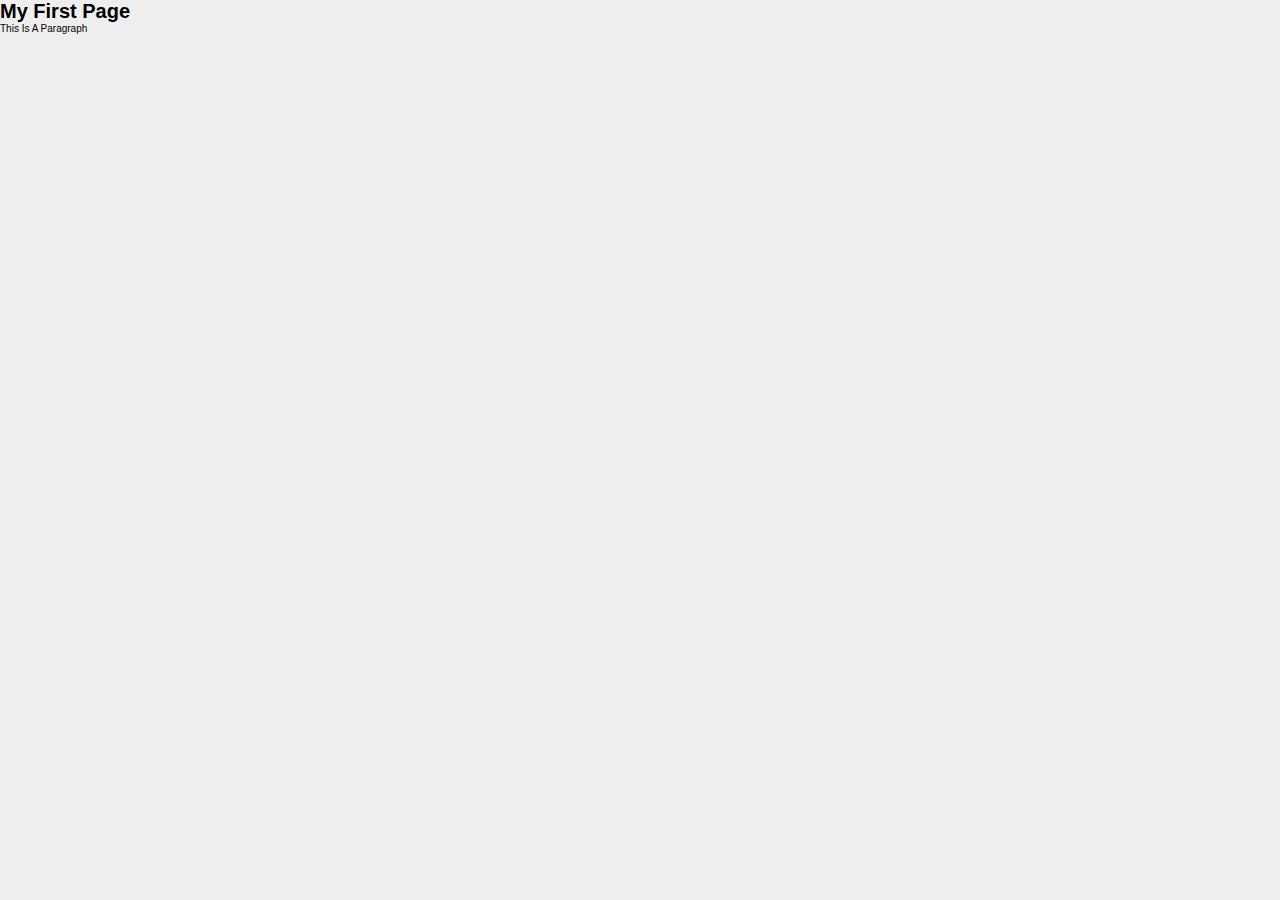
<file: css-tut.html>
<!DOCTYPE html>
<html lang="en">
<head>
    <meta charset="UTF-8">
    <meta name="viewport" content="width=device-width, initial-scale=1.0">
    <title>personalpage</title>
    <link rel="stylesheet" type="text/css"href="style.css">

</head>
<body>
    <div>
    <div class="div">
    <h1 class="head" id="set">my first page</h1>
    <p class="head">this is a paragraph</p>
    </div>
    
</body>
</html>
</file>
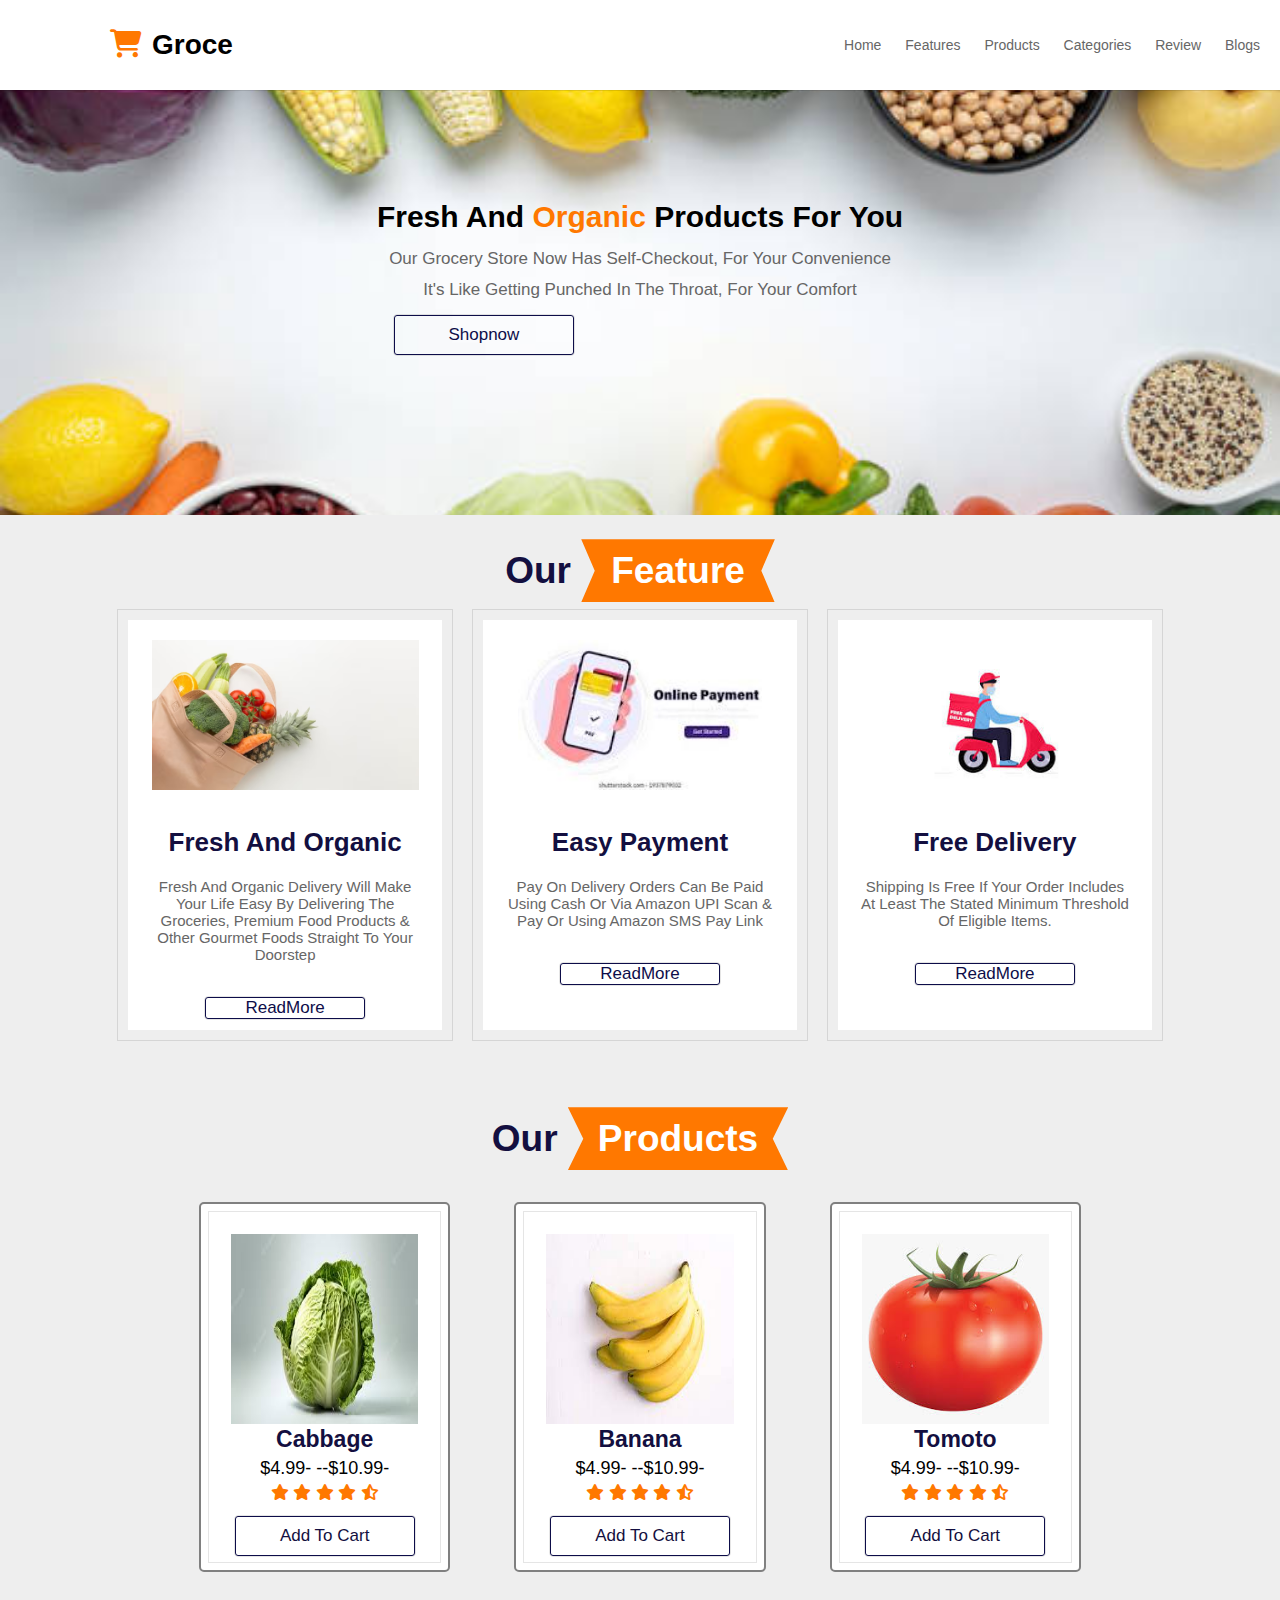
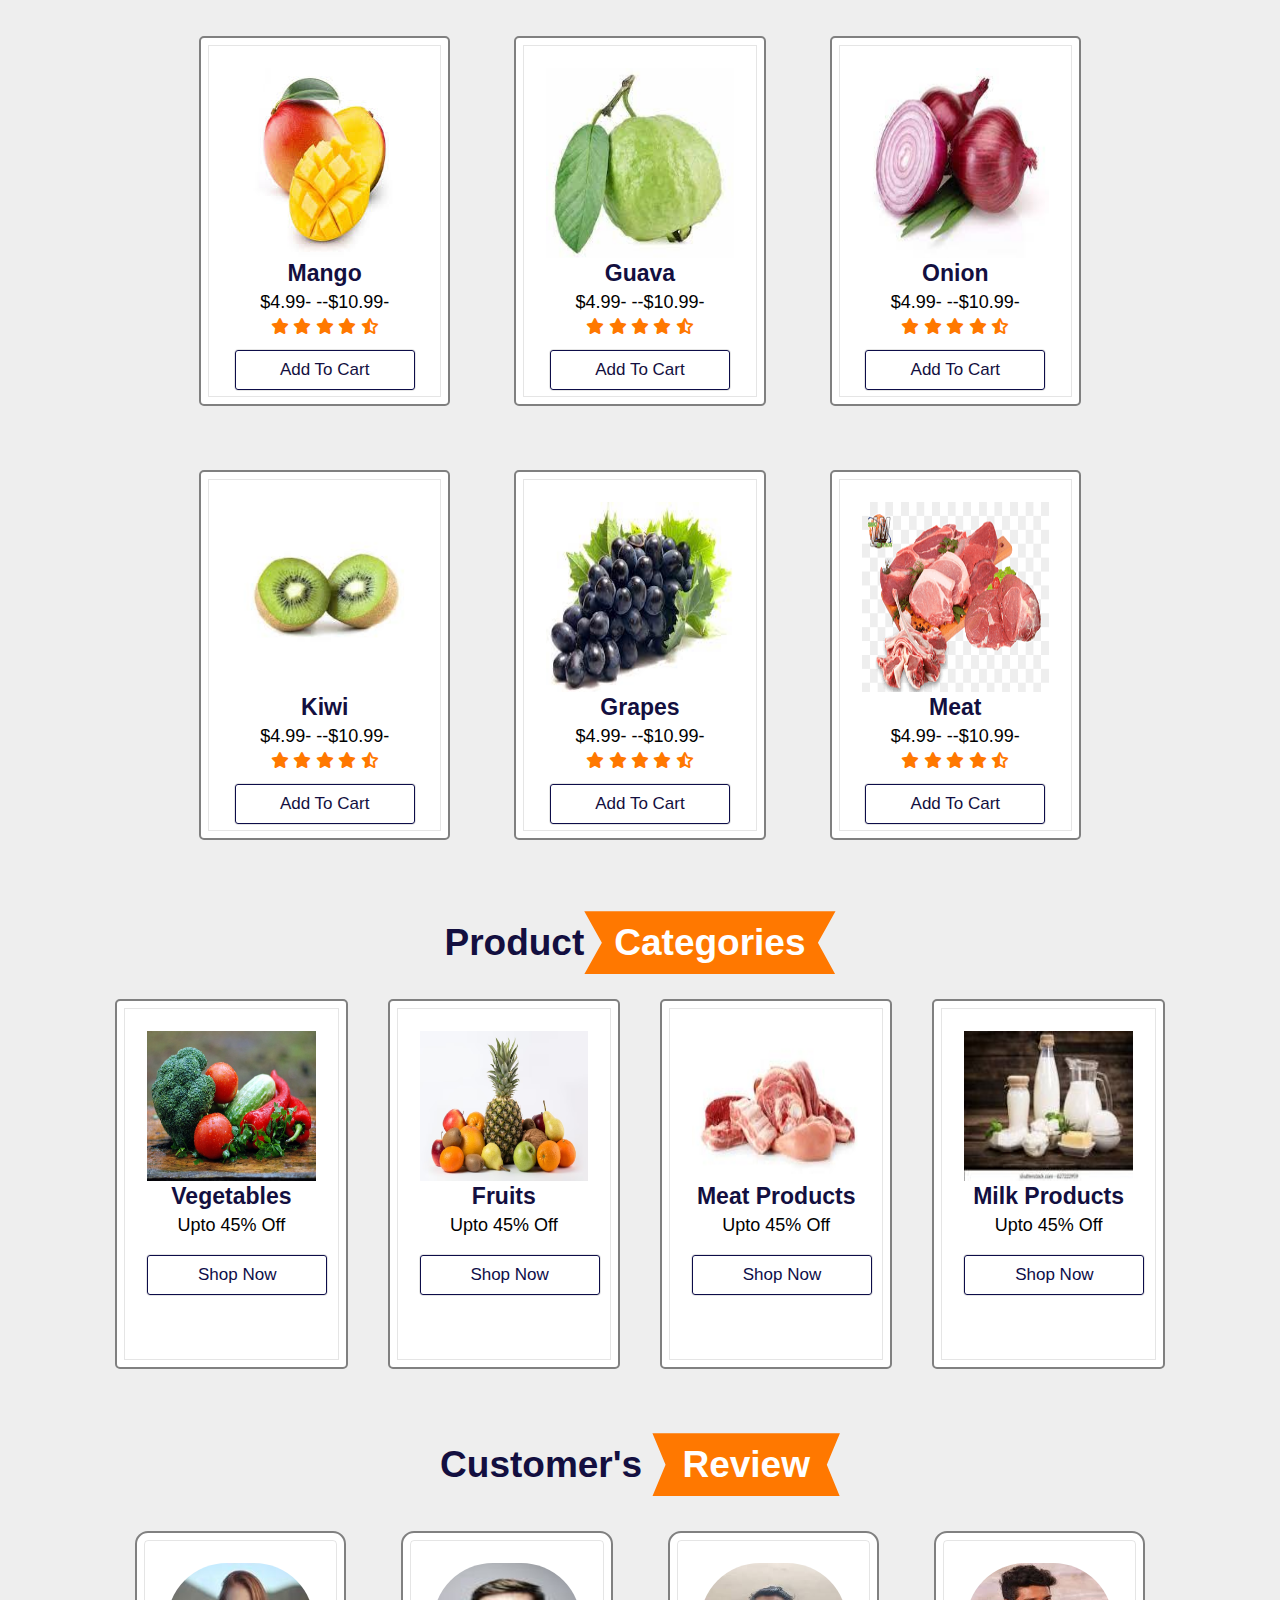
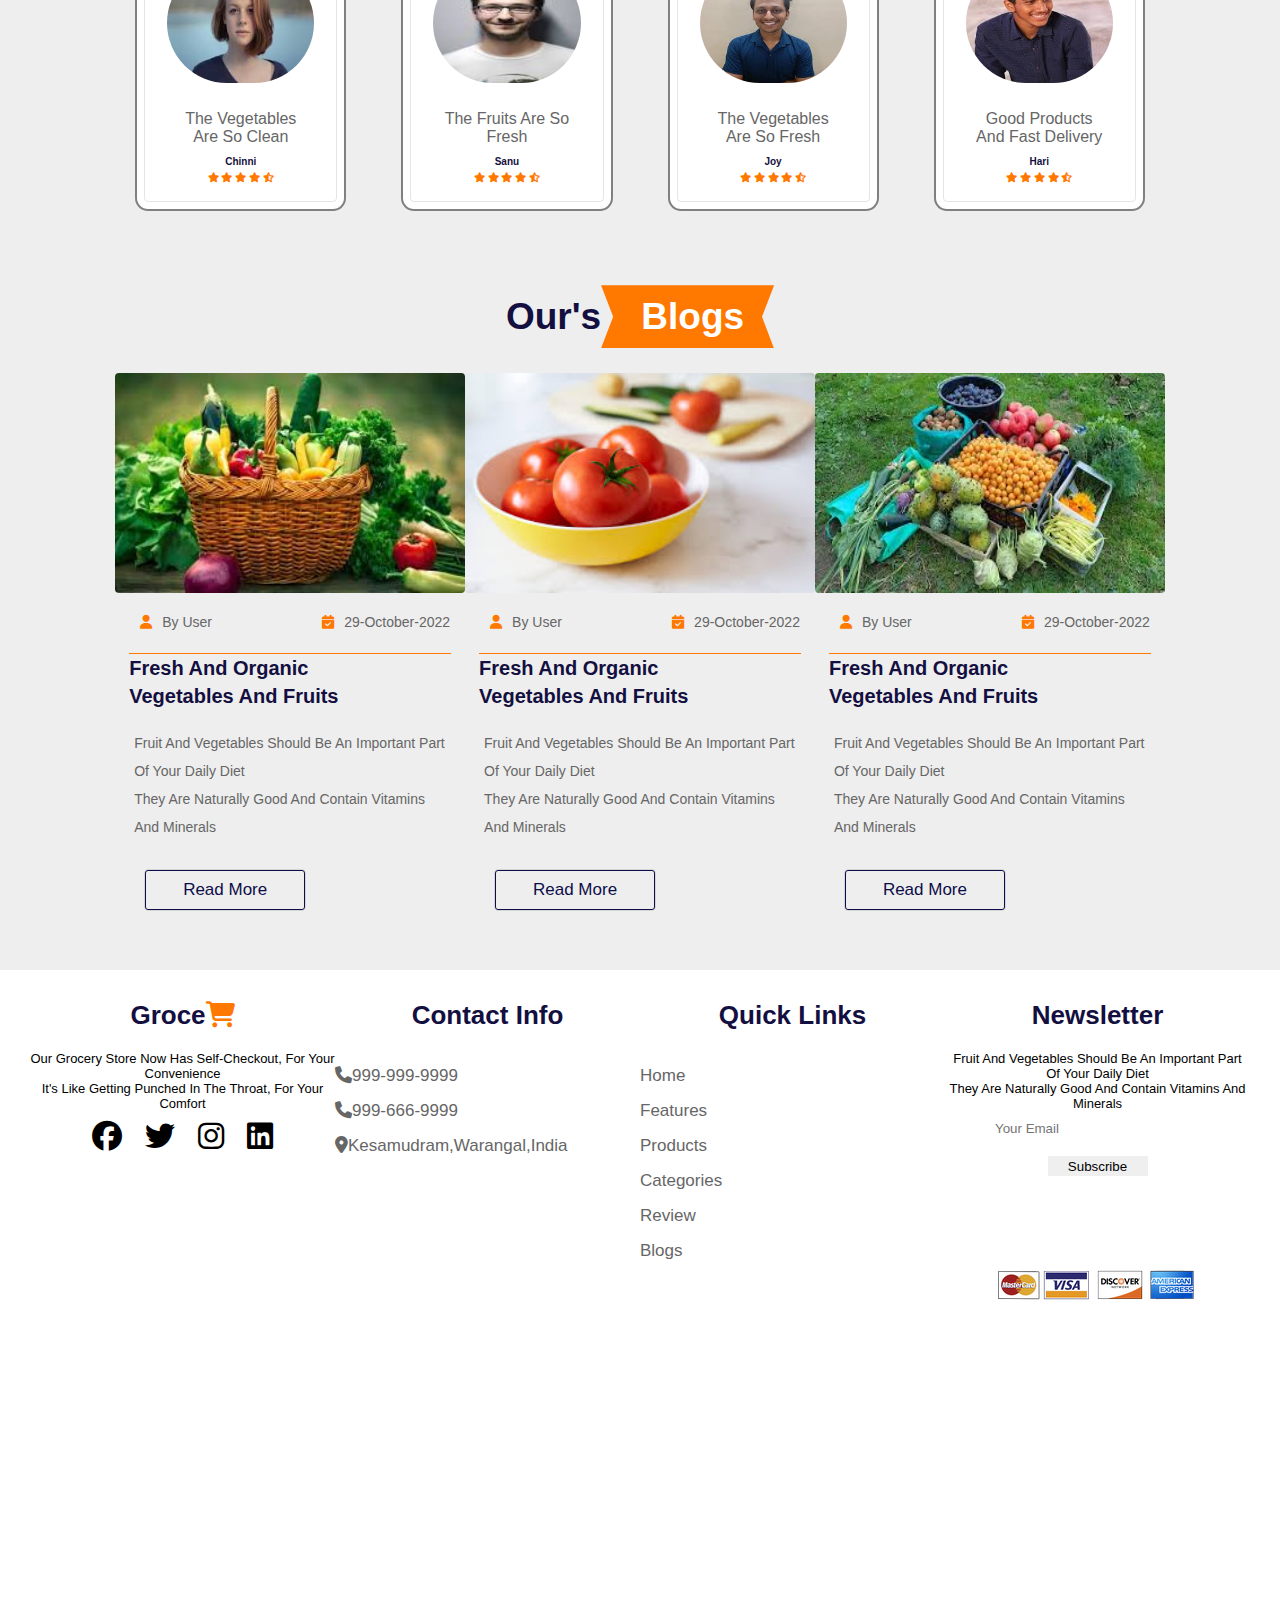
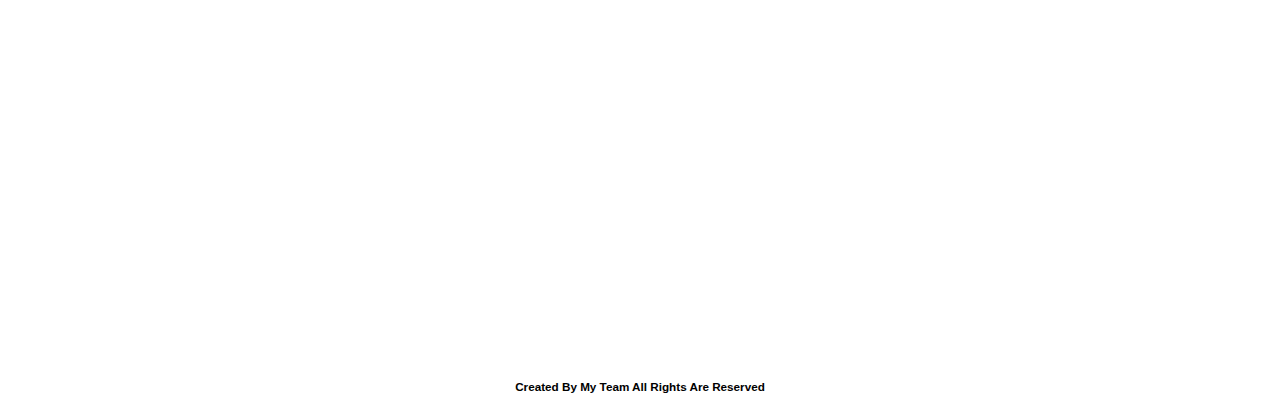
<file: growco.html>
<!DOCTYPE html>
<html lang="en">

<head>
    <meta charset="UTF-8">
    <meta name="viewport" content="width=device-width, initial-scale=1.0">
    <title>Grocerysite</title>
    <link rel="Stylesheet" href="https://cdnjs.cloudflare.com/ajax/libs/font-awesome/6.4.0/css/all.min.css">
    <link rel="stylesheet" href="./style.css">
</head>

<body>
    <header>
        <h1 class="logo"><i class="fa-solid fa-cart-shopping"></i>Groce</h1>
        <div class="navbar">
            <a href="#">Home</a>
            <a href="#">features</a>
            <a href="#">products</a>
            <a href="#">categories</a>
            <a href="#">Review</a>
            <a href="#">blogs</a>



        </div>
    </header>
    <section class="Home">
        <div class="content">
            <h1>Fresh And <span>Organic</span> Products for you</h1>
            <p>Our grocery store now has self-checkout, for your convenience<br> It's like getting punched in the
                throat,
                for your comfort</p>
            <button class="btn1">Shopnow</button>

        </div>
    </section>
    <section class="feature">
        <h1>Our <span>Feature</span>
        </h1>
        <div class="box-container">
            <div class="box">
                <img src="image/fruitsvegnewimage.avif" alt="pp">
                <h3>Fresh And Organic</h3>
                <p>Fresh and Organic Delivery will make your life easy by delivering the groceries, premium food
                    products & other gourmet foods straight to your doorstep </p>
                <button class="btnn">ReadMore</button>
            </div>
            <div class="box">
                <img src="image/onlinepayment.jpg" alt="pp">
                <h3>Easy payment</h3>
                <p>Pay on Delivery orders can be paid using cash or via Amazon UPI Scan & Pay or using Amazon SMS Pay
                    link </p>
                <button class="btnn">ReadMore</button>
            </div>
            <div class="box">
                <img src="image/delivery1.jpg" alt="pp">
                <h3>Free delivery</h3>
                <p>Shipping is free if your order includes at least the stated minimum threshold of eligible items. </p>
                <button class="btnn">ReadMore</button>
            </div>
        </div>


    </section>
    <section class="Products">
        <h1>Our <span>Products</span></h1>
        <div Class="Product-container">
            <div class="box">
                <img src="image/cabbage.jpg" alt="pp">
                <h3>cabbage</h3>
                <div class="Price">$4.99- --$10.99-</div>


                <div class="star">
                    <i class="fa-solid fa-star"></i>
                    <i class="fa-solid fa-star"></i>
                    <i class="fa-solid fa-star"></i>
                    <i class="fa-solid fa-star"></i>
                    <i class="fa-solid fa-star-half-stroke"></i>

                </div>
                <button class="btnn1"><a href="#">Add to cart</a></button>
            </div>
            <div class="box">
                <img src="image/banana.jpg" alt="pp">
                <h3>banana</h3>
                <div class="Price">$4.99- --$10.99-</div>


                <div class="star">
                    <i class="fa-solid fa-star"></i>
                    <i class="fa-solid fa-star"></i>
                    <i class="fa-solid fa-star"></i>
                    <i class="fa-solid fa-star"></i>
                    <i class="fa-solid fa-star-half-stroke"></i>

                </div>
                <button class="btnn1"><a href="#">Add to cart</a></button>
            </div>
            <div class="box">
                <img src="image/tomoto.jpg" alt="pp">
                <h3>tomoto</h3>
                <div class="Price">$4.99- --$10.99-</div>


                <div class="star">
                    <i class="fa-solid fa-star"></i>
                    <i class="fa-solid fa-star"></i>
                    <i class="fa-solid fa-star"></i>
                    <i class="fa-solid fa-star"></i>
                    <i class="fa-solid fa-star-half-stroke"></i>

                </div>
                <button class="btnn1"><a href="#">Add to cart</a></button>
            </div>
            <div class="box">
                <img src="image/mango.jpg" alt="pp">
                <h3>mango</h3>
                <div class="Price">$4.99- --$10.99-</div>


                <div class="star">
                    <i class="fa-solid fa-star"></i>
                    <i class="fa-solid fa-star"></i>
                    <i class="fa-solid fa-star"></i>
                    <i class="fa-solid fa-star"></i>
                    <i class="fa-solid fa-star-half-stroke"></i>

                </div>
                <button class="btnn1"><a href="#">Add to cart</a></button>
            </div>
            <div class="box">
                <img src="image/guava.jpg" alt="pp">
                <h3>guava</h3>
                <div class="Price">$4.99- --$10.99-</div>


                <div class="star">
                    <i class="fa-solid fa-star"></i>
                    <i class="fa-solid fa-star"></i>
                    <i class="fa-solid fa-star"></i>
                    <i class="fa-solid fa-star"></i>
                    <i class="fa-solid fa-star-half-stroke"></i>

                </div>
                <button class="btnn1"><a href="#">Add to cart</a></button>
            </div>
            <div class="box">
                <img src="image/onion.jpg" alt="pp">
                <h3>onion</h3>
                <div class="Price">$4.99- --$10.99-</div>


                <div class="star">
                    <i class="fa-solid fa-star"></i>
                    <i class="fa-solid fa-star"></i>
                    <i class="fa-solid fa-star"></i>
                    <i class="fa-solid fa-star"></i>
                    <i class="fa-solid fa-star-half-stroke"></i>
                </div>
                <button class="btnn1"><a href="#">Add to cart</a></button>
            </div>
            <div class="box">
                <img src="image/kiwi.jpg" alt="pp">
                <h3>kiwi</h3>
                <div class="Price">$4.99- --$10.99-</div>


                <div class="star">
                    <i class="fa-solid fa-star"></i>
                    <i class="fa-solid fa-star"></i>
                    <i class="fa-solid fa-star"></i>
                    <i class="fa-solid fa-star"></i>
                    <i class="fa-solid fa-star-half-stroke"></i>

                </div>
                <button class="btnn1"><a href="#">Add to cart</a></button>
            </div>
            <div class="box">
                <img src="image/grapes.jpg" alt="pp">
                <h3>grapes</h3>
                <div class="Price">$4.99- --$10.99-</div>


                <div class="star">
                    <i class="fa-solid fa-star"></i>
                    <i class="fa-solid fa-star"></i>
                    <i class="fa-solid fa-star"></i>
                    <i class="fa-solid fa-star"></i>
                    <i class="fa-solid fa-star-half-stroke"></i>

                </div>
                <button class="btnn1"><a href="#">Add to cart</a></button>
            </div>
            <div class="box">
                <img src="image/meat.png" alt="pp">
                <h3>meat</h3>
                <div class="Price">$4.99- --$10.99-</div>


                <div class="star">
                    <i class="fa-solid fa-star"></i>
                    <i class="fa-solid fa-star"></i>
                    <i class="fa-solid fa-star"></i>
                    <i class="fa-solid fa-star"></i>
                    <i class="fa-solid fa-star-half-stroke"></i>

                </div>
                <button class="btnn1"><a href="#">Add to cart</a></button>
            </div>





    </section>
    <section class="Category">
        <h1>Product<span>Categories</span></h1>
        <div class="Product-Category">
            <div class="box">
                <img src="image/kuragayalu.jpg" alt="ccc">
                <h3>Vegetables</h3>
                <div class="discount">Upto 45% off</div>
                <button class="btn">Shop Now</button>
            </div>
            <div class="box">
                <img src="image/colorful-fruits.avif" alt="ccc">
                <h3>Fruits</h3>
                <div class="discount">Upto 45% off</div>
                <button class="btn">Shop Now</button>
            </div>
            <div class="box">
                <img src="image/meatproducts.jpg" alt="ccc">
                <h3>Meat Products</h3>
                <div class="discount">Upto 45% off</div>
                <button class="btn">Shop Now</button>
            </div>
            <div class="box">
                <img src="image/milkproducts.jpg" alt="ccc">
                <h3>Milk Products</h3>
                <div class="discount">Upto 45% off</div>
                <button class="btn">Shop Now</button>
            </div>
        </div>
    </section>
    <section class="review">
        <h1>Customer's <span>review</span></h1>
        <div class="review-container">
            <div class="box">
                <img src="image/people1.jpg" alt="dd">
                <p>The vegetables are so clean</p>
                <h3>Chinni</h3>
                <div class="Star">
                    <i class="fa-solid fa-star"></i>
                    <i class="fa-solid fa-star"></i>
                    <i class="fa-solid fa-star"></i>
                    <i class="fa-solid fa-star"></i>
                    <i class="fa-solid fa-star-half-stroke"></i>


                </div>
            </div>
            <div class="box">
                <img src="image/people2.jpg" alt="dd">
                <p>The fruits are so fresh</p>
                <h3>sanu</h3>
                <div class="Star">
                    <i class="fa-solid fa-star"></i>
                    <i class="fa-solid fa-star"></i>
                    <i class="fa-solid fa-star"></i>
                    <i class="fa-solid fa-star"></i>
                    <i class="fa-solid fa-star-half-stroke"></i>


                </div>
            </div>
            <div class="box">
                <img src="image/people3.jpg" alt="dd">
                <p>The vegetables are so fresh</p>
                <h3>Joy</h3>
                <div class="Star">
                    <i class="fa-solid fa-star"></i>
                    <i class="fa-solid fa-star"></i>
                    <i class="fa-solid fa-star"></i>
                    <i class="fa-solid fa-star"></i>
                    <i class="fa-solid fa-star-half-stroke"></i>


                </div>
            </div>
            <div class="box">
                <img src="image/people4.jpg" alt="dd">
                <p>good products and fast delivery</p>
                <h3>Hari</h3>
                <div class="Star">
                    <i class="fa-solid fa-star"></i>
                    <i class="fa-solid fa-star"></i>
                    <i class="fa-solid fa-star"></i>
                    <i class="fa-solid fa-star"></i>
                    <i class="fa-solid fa-star-half-stroke"></i>


                </div>
            </div>
        </div>
    </section>
    <section class="blog">
        <h1>Our's<span> Blogs</span></h1>
        <div class="blog-container">
            <div class="box">
                <img src="image/blog1.jpg" alt="bb">
                <div class="icon">
                    <div><i class="fa-solid fa-user"></i>By user</div>
                    <div><i class="fa-solid fa-calendar-check"></i>29-october-2022</div>
                </div>
                <div>
                    <h3>Fresh And Organic<br>Vegetables And Fruits</h3>
                    <p>Fruit and vegetables should be an important part of your daily diet<br>They are naturally good
                        and
                        contain vitamins and minerals </p>
                    <button class="btn">Read More</button>
                </div>
            </div>
            <div class="box">
                <img src="image/blog2.jpg" alt="bb">
                <div class="icon">
                    <div><i class="fa-solid fa-user"></i>By user</div>
                    <div><i class="fa-solid fa-calendar-check"></i>29-october-2022</div>
                </div>
                <div>
                    <h3>Fresh And Organic<br>Vegetables And Fruits</h3>
                    <p>Fruit and vegetables should be an important part of your daily diet<br>They are naturally good
                        and
                        contain vitamins and minerals </p>
                    <button class="btn">Read More</button>
                </div>
            </div>
            <div class="box">
                <img src="image/blog3.jpg" alt="bb">
                <div class="icon">
                    <div><i class="fa-solid fa-user"></i>By user</div>
                    <div><i class="fa-solid fa-calendar-check"></i>29-october-2022</div>
                </div>
                <div>
                    <h3>Fresh And Organic<br>Vegetables And Fruits</h3>
                    <p>Fruit and vegetables should be an important part of your daily diet<br>They are naturally good
                        and
                        contain vitamins and minerals </p>
                    <button class="btn">Read More</button>
                </div>
            </div>
        </div>
    </section>
    <footer>
        <div class="footer-container">
            <div class="box">
                <h3>Groce<i class="fa-solid fa-cart-shopping"></i></h3>
                <p>Our grocery store now has self-checkout, for your convenience<br> It's like getting punched in the
                    throat,
                    for your comfort</p>
                <div class="icons">
                    <i class="fa-brands fa-facebook"></i>
                    <i class="fa-brands fa-twitter"></i>
                    <i class="fa-brands fa-instagram"></i>
                    <i class="fa-brands fa-linkedin"></i>

                </div>
            </div>
            <div class="box">
                <h3>contact Info</h3>
                <a href="#" class="link"><i class="fa-solid fa-phone"></i>999-999-9999</a>
                <a href="#" class="link"><i class="fa-solid fa-phone"></i>999-666-9999</a>
                <a href="#" class="link"><i class="fa-sharp fa-solid fa-location-dot"></i>Kesamudram,Warangal,India</a>

            </div>
            <div class="box">
                <h3>Quick Links</h3>
                <a href="#" class="link">Home</a>
                <a href="#" class="link">features</a>
                <a href="#" class="link">Products</a>
                <a href="#" class="link">Categories</a>
                <a href="#" class="link">Review</a>
                <a href="#" class="link">Blogs</a>
            </div>
            <div class="box">
                <h3>Newsletter</h3>
                <p>Fruit and vegetables should be an important part of your daily diet<br>They are naturally good
                    and
                    contain vitamins and minerals </p>
                <div class="new">
                    <input type="email" class="email" placeholder="Your Email">
                    <button class="btn">Subscribe</button>
                </div>
                <img src="image/paymentcards1.png" alt="dd">
            </div>
        </div>

        <div class="design">

            <h3>created by My team all rights are reserved</h3>


        </div>

    </footer>





</body>

</html>
</file>
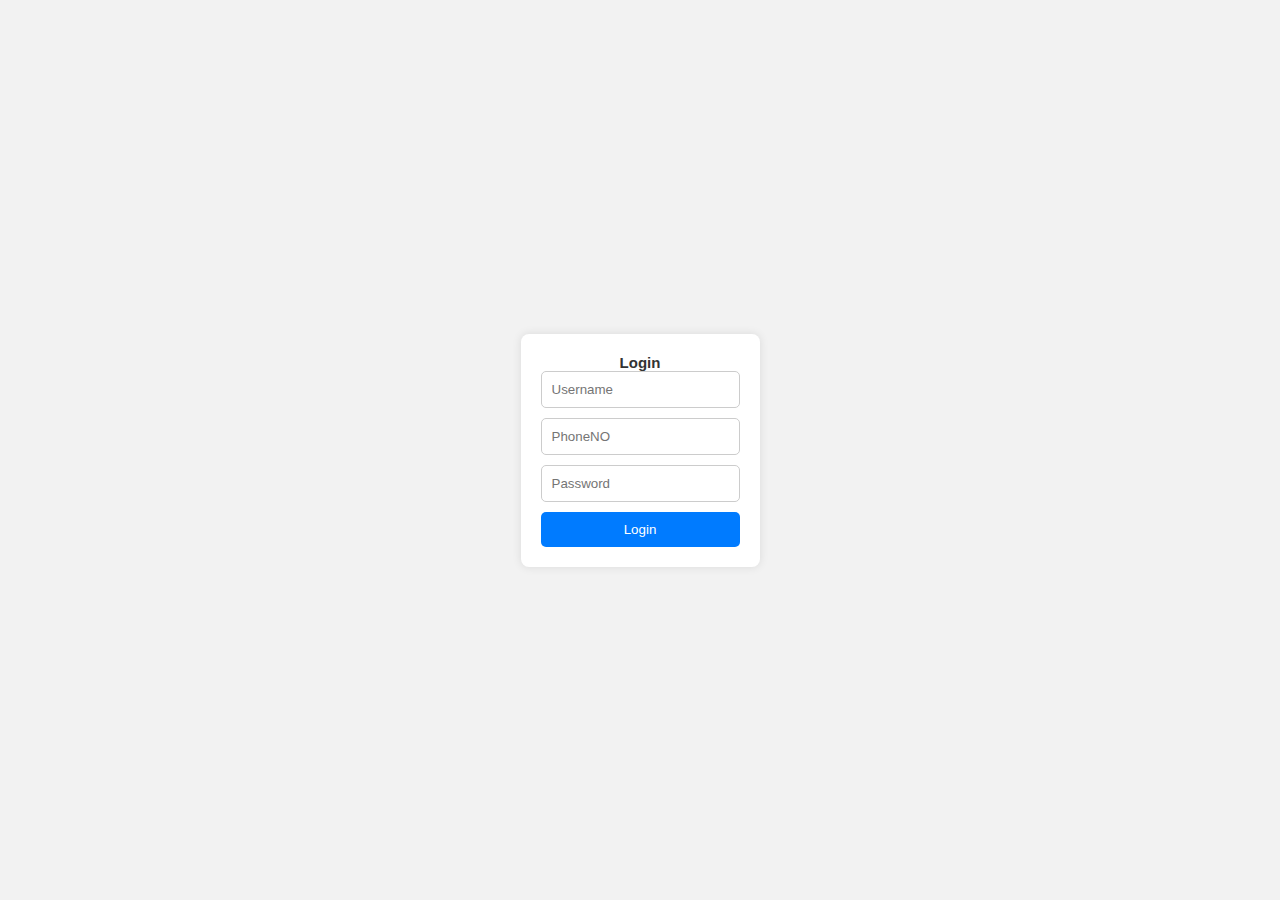
<file: login.html>
<!DOCTYPE html>
<html lang="en">

<head>
    <meta charset="UTF-8">
    <meta name="viewport" content="width=device-width, initial-scale=1.0">
    <title>Login</title>
    <link rel="stylesheet" href="style.css">
    <link rel="Stylesheet" href="style2.css"
</head>

<body>
    <div class="login-container">
        <h2>Login</h2>
        <form action="/login" method="POST">
            <input type="text" name="username" placeholder="Username" required>
            <input type="text" name="Phonenumber" placeholder="PhoneNO" required>
            <input type="password" name="password" placeholder="Password" required>
            <button type="submit">Login</button>
        </form>
    </div>
</body>

</html>
</file>
<file: style.css>
:root {
    --orange: #ff7800;
    --black: #130f40;
    --light-color: #666;
    --box-shadow: 0.5rem 1.5rem rgba(0, 0, 0, .1; );
    --border: .2rem solid rgba(0, 0, 0, .1);
    --outline: .1rem solid rgba(0, 0, 0, .1);
    --outline-hover: .2rem solid var(--black);
}

* {
    font-family: sans-serif;
    margin: 0;
    padding: 0;
    box-sizing: border-box;
    outline: none;
    border: none;
    text-decoration: none;
    text-transform: capitalize;
    transition: all .2s linear;
}

html {
    font-size: 62.5%;
    overflow-x: hidden;
    scroll-behavior: smooth;

}

body {
    background: #eee;
}

header {
    display: flex;
    height: 9rem;
    background: white;
    justify-content: space-between;
    align-items: center;
    width: 100%;
    position: fixed;
    font-size: 1.4rem;
    outline: var(--outline);
    box-shadow: var(--box-shadow);
    z-index: 1000;
}

.logo {
    margin-left: 11rem;
}

header h1 i {
    color: var(--orange);
    margin-right: 1rem;

}

.navbar a {
    margin-right: 2rem;
    color: var(--light-color);
    font-size: 1.rem;
}

.navbar a:hover {
    color: var(--orange);

}

.Home {
    display: flex;
    background-image: url("image/fandv.jpg");
    padding-top: 20rem;
    padding-bottom: 16rem;
    align-items: center;
    justify-content: center;
    background-position: center;
    background-size: cover;

}

.Home .content h1 {
    font-size: 3rem;

}

.Home .content h1 span {
    color: var(--orange);
}

.Home .content p {
    color: var(--light-color);
    font-size: 1.7rem;
    padding: 1rem 0;
    text-align: center;
    line-height: 1.8;
}

.Home .content .btn1 {
    color: rgb(13, 13, 73);
    border: 1.2px solid rgb(13, 13, 73);
    height: 4rem;
    width: 18rem;
    border-radius: 0.3rem;
    cursor: pointer;
    text-align: center;
    margin-left: 1.7rem;
    font-size: 1.7rem;
    background-color: transparent;
    transition: 0.4 ease;
    box-shadow: var(--box-shadow);
    outline: var(--outline);
}

.Home .content .btn1:hover {
    background-color: var(--orange);
    color: white;
}

.feature {
    padding: 2rem 9%;

}

.feature h1 {
    text-align: center;
    margin: 1.5rem;
    color: var(--black);
    font-size: 3.7rem;
}

.feature h1 span {
    background-color: var(--orange);
    padding: 1.1rem 3rem;
    clip-path: polygon(100% 0, 93% 50%, 100% 101%, 0% 100%, 7% 50%, 0% 0%);
    color: white;
}

.feature .box-container {
    display: grid;
    grid-template-columns: repeat(auto-fit, minmax(30rem, 1fr));
    gap: 1.5rem;
}

.feature .box-container .box {
    margin: 1.3rem;
    outline: var(--outline);
    background-color: white;
    height: 41rem;
    text-align: center;
    outline-offset: 1rem;
}

.feature .box-container .box:hover {
    outline-offset: orem;
    outline: var(--outline-hover);
}

.feature .box-container .box img {
    margin: 2rem 0rem;
    height: 15rem;

}

.feature .box-container .box h3 {
    margin: 1.5rem;
    font-size: 2.6rem;
    color: var(--black);
}

.feature .box-container .box p {
    font-size: 1.5rem;
    color: var(--light-color);
    margin: 2rem;
}

.feature .box-container .box .btnn {
    color: rgb(13, 13, 73);
    border: 1.5px solid rgb(13, 13, 73);
    width: 16rem;
    border-radius: 0.3rem;
    cursor: pointer;
    text-align: center;
    margin: 1.4rem 0rem;
    font-size: 1.7rem;
    background-color: transparent;
    transition: 0.4 ease;
    box-shadow: var(--box-shadow);
    outline: var(--outline);

}

.feature .box-container .box .btnn:hover {
    background-color: var(--orange);
    color: white;

}

.Products {
    padding: 2rem 15%;

}

.Products h1 {
    text-align: center;
    margin: 1.5rem;
    color: var(--black);
    font-size: 3.7rem;
    padding: 2rem 0rem;
}

.Products h1 span {
    background-color: var(--orange);
    padding: 1.1rem 3rem;
    clip-path: polygon(100% 0, 93% 50%, 100% 101%, 0% 100%, 7% 50%, 0% 0%);
    color: white;
}

.Products .Product-container {
    display: grid;
    grid-template-columns: repeat(auto-fit, minmax(25rem, 3fr));
    gap: 5rem;
}

.Products .Product-container .box {
    margin: 7px;
    border-radius: 0.5rem;
    outline: var(--outline);
    background-color: white;
    height: 37rem;
    text-align: center;
    outline-offset: -1rem;
    box-shadow: var(--box-shadow);
    padding: 3rem;
    border: 2px solid gray;
}

.Products .Product-container .box:hover {
    outline-offset: 0rem;
    outline: var(--outline-hover);
}

.Products .Product-container .box img {
    height: 19rem;
    width: 100%;


}

.Products .Product-container .box h3 {
    font-size: 2.3rem;
    color: var(--black)
}

.Products .Product-container .box .Price {
    font-size: 1.8rem;
    margin: 0.5rem 0rem;

}

.Products .Product-container .box .star {
    color: var(--orange);
    font-size: 1.6rem;
}


.Products .Product-container .box .btnn1 {
    color: rgb(13, 13, 73);
    border: 1.2px solid rgb(13, 13, 73);
    height: 4rem;
    width: 18rem;
    border-radius: 0.3rem;
    cursor: pointer;
    text-align: center;
    margin: 1.4rem 0rem;
    font-size: 1.7rem;
    background-color: transparent;
    transition: 0.4 ease;
    box-shadow: var(--box-shadow);
    outline: var(--outline);
}

.Products .Product-container .box .btnn1 a {
    color: var(--black);



}

.Products .Product-container .box .btnn1:hover {
    background-color: var(--orange);
}

.Products .Product-container .box .btnn1 a:hover {
    color: white;
}

.Category {
    padding: 2rem 9%;

}

.Category h1 {
    text-align: center;
    margin: 1.5rem;
    font-size: 3.7rem;
    padding: 2rem 0rem;
    color: var(--black);
}

.Category h1 span {
    background-color: var(--orange);
    padding: 1.1rem 3rem;
    clip-path: polygon(100% 0, 93% 50%, 100% 101%, 0% 100%, 7% 50%, 0% 0%);
    color: white;
}

.Category .Product-Category {
    display: grid;
    grid-template-columns: repeat(auto-fit, minmax(23rem, 3fr));
    gap: 4rem;
}

.Category .Product-Category .box {
    background-color: white;
    border-radius: 0.5rem;
    outline: var(--outline);
    height: 37rem;
    text-align: center;
    outline-offset: -1rem;
    box-shadow: var(--box-shadow);
    padding: 3rem;
    border: 2px solid gray;


}

.Category .Product-Category .box:hover {

    outline-offset: 0rem;
    outline: var(--outline-hover);
}

.Category .Product-Category .box img {
    height: 15rem;
    width: 100%
}

.Category .Product-Category .box h3 {
    font-size: 2.3rem;
    color: var(--black);
}

.Category .Product-Category .box .discount {
    font-size: 1.8rem;
    margin: 0.5rem 0rem;
}

.Category .Product-Category .box .btn {
    color: rgb(13, 13, 73);
    border: 1.2px solid rgb(13, 13, 73);
    height: 4rem;
    width: 18rem;
    border-radius: 0.3rem;
    cursor: pointer;
    text-align: center;
    margin: 1.4rem 0rem;
    font-size: 1.7rem;
    background-color: transparent;
    transition: 0.4 ease;
    box-shadow: var(--box-shadow);
    outline: var(--outline);
}

.Category .Product-Category .box .btn:hover {
    color: white;
    background-color: var(--orange);
}

.review {
    padding: 2rem 9%
}

.review h1 {
    text-align: center;
    margin: 1.5rem;
    font-size: 3.7rem;
    padding: 2rem 0rem;
    color: var(--black);
}

.review h1 span {
    background-color: var(--orange);
    padding: 1.1rem 3rem;
    clip-path: polygon(100% 0, 93% 50%, 100% 101%, 0% 100%, 7% 50%, 0% 0%);
    color: white;

}

.review .review-container {
    display: grid;
    grid-template-columns: repeat(auto-fit, minmax(23rem, 3fr));
    gap: 1.5rem;

}

.review .review-container .box {
    background-color: white;
    border-radius: 1.3rem;
    outline: var(--outline);
    height: 28rem;
    text-align: center;
    outline-offset: -1rem;
    box-shadow: var(--box-shadow);
    padding: 3rem;
    border: 2px solid gray;
    margin: 1rem 2rem;
}

.review .review-container .box:hover {
    outline-offset: 0rem;
    outline: var(--outline-hover);
}

.review .review-container .box img {
    border-radius: 11rem;
    height: 12rem;
    margin-bottom: 2rem;
    width: 100%;

}

.review .review-container .box p {
    font-size: 1.6rem;
    color: var(--light-color);
    padding: 0.5rem;

}

.review .review-container .box h3 {
    color: var(--black);
    font-size: 1rem;
    padding: 0.5rem;

}

.review .review-container .box .Star {
    color: var(--orange);
    font-size: 1rem;
}

.blog {
    padding: 2rem 9%;

}

.blog h1 {
    text-align: center;
    margin: 1.5rem;
    font-size: 3.7rem;
    padding: 2rem 0rem;
    color: var(--black);
}

.blog h1 span {
    background-color: var(--orange);
    padding: 1.1rem 3rem;
    clip-path: polygon(100% 0, 93% 50%, 100% 101%, 0% 100%, 7% 50%, 0% 0%);
    color: white;

}

.blog .blog-container {
    display: grid;
    grid-template-columns: repeat(auto-fit, minmax(30rem, 1fr));
}

.blog .blog-container.box {
    background-color: white;
    border-radius: 0.4rem;
    height: 50rem;
    box-shadow: var(--box-shadow);
    border: 2px solid gray;
    margin: 0rem 1.2rem;

}

.blog .blog-container .box img {
    border-radius: 0.4rem;
    height: 22rem;
    width: 100%;

}

.blog .blog-container .box .icon {
    display: flex;
    justify-content: space-between;
    font-size: 1.4rem;
    color: var(--light-color);
    margin: 1rem 1.5rem;
    cursor: pointer;

}
.blog .blog-container .box .icon i{
    color:var(--orange);
    padding: 1rem;
}
.blog .blog-container .box h3{
    color: var(--black);
    font-size: 2rem;
    margin:1.4rem;
    line-height: 2.8rem;
   border-top:1px solid var(--orange);

}
.blog .blog-container .box p{
font-size: 1.4rem;
    color: var(--light-color);
    padding: 0.5rem;
    margin:1.4rem;
    line-height: 2.8rem;
    font-size: 500;

}
.blog .blog-container .box .btn{
    color: rgb(13, 13, 73);
    border: 1.2px solid rgb(13, 13, 73);
    height: 4rem;
    width: 16rem;
    border-radius: 0.3rem;
    cursor: pointer;
    text-align: center;
    margin: 1rem 3rem;
    font-size: 1.7rem;
    background-color: transparent;
    transition: 0.4 ease;
    box-shadow: var(--box-shadow);
    outline: var(--outline);

}
.blog .blog-container .box .btn:hover{
    background-color:var(--orange);
    color: white;
}
footer{
    background-color: white;
}
footer .footer-container{
    display: grid;
    grid-template-columns: repeat(auto-fit,minmax(30rem,1fr));
    height:98rem;
    margin:3rem 0rem;
    padding:1rem 3rem;
}
footer .footer-container .box{
    text-align: center;

}
footer .footer-container .box h3{
    color:var(--black);
    font-size: 2.6rem;
    padding:2rem;
}
footer .footer-container .box h3 i{
    color: var(--orange);
}
footer .footer-container .box p{
    font-size:1.3rem;
}
footer .footer-container.box .icons{
    margin:3rem 7rem;
}
footer .footer-container .box .icons i{
    font-size:3rem;
    margin:1rem;
}
footer .footer-container .box .icons i:hover{
    background-color: var(--orange);
    color: white;
}
footer .footer-container .box a {
    display:flex;
    font-size: 1.7rem;
    margin:1.5rem 0rem;
    padding-right:1.5rem;
    color:var(--light-color);
    
    
}
footer .footer-container .box a:hover{
    position:relative;
    left:2rem;
    text-decoration: underline rgb(255,0,34);
}
footer .footer-container .box .new input{
    margin:1rem 5rem;
    display:block;
}
footer .footer-container .box .new input:hover{
    background-color: #e5e5e5;
    
   
    
    
}
footer .footer-container .box .new .btn{
    height: 2rem;
    width:10rem;
    text-align: center;
    cursor: pointer;
    margin:1rem 3rem;
    

}
footer .footer-container .box .new .btn:hover{
    background-color: #e5e5e5;
}
footer .footer-container .box .new img{
    border-radius: 0.4rem;
    height: 25rem;
    width: 100%;
    
    
}
footer .design {
    text-align: center;
 
   
}
</file>
<file: style2.css>
body {
    font-family: Arial, sans-serif;
    margin: 0;
    padding: 0;
    display: flex;
    justify-content: center;
    align-items: center;
    height: 100vh;
    background-color: #f2f2f2;
}

.login-container {
    background-color: #fff;
    padding: 20px;
    border-radius: 8px;
    box-shadow: 0 0 10px rgba(0, 0, 0, 0.1);
}

h2 {
    margin-top: 0;
    text-align: center;
    color: #333;
}

form {
    display: flex;
    flex-direction: column;
}

input[type="text"],
input[type="password"] {
    padding: 10px;
    margin-bottom: 10px;
    border: 1px solid #ccc;
    border-radius: 5px;
}

button {
    padding: 10px;
    background-color: #007bff;
    color: #fff;
    border: none;
    border-radius: 5px;
    cursor: pointer;
}

button:hover {
    background-color: #0056b3;
}
</file>
